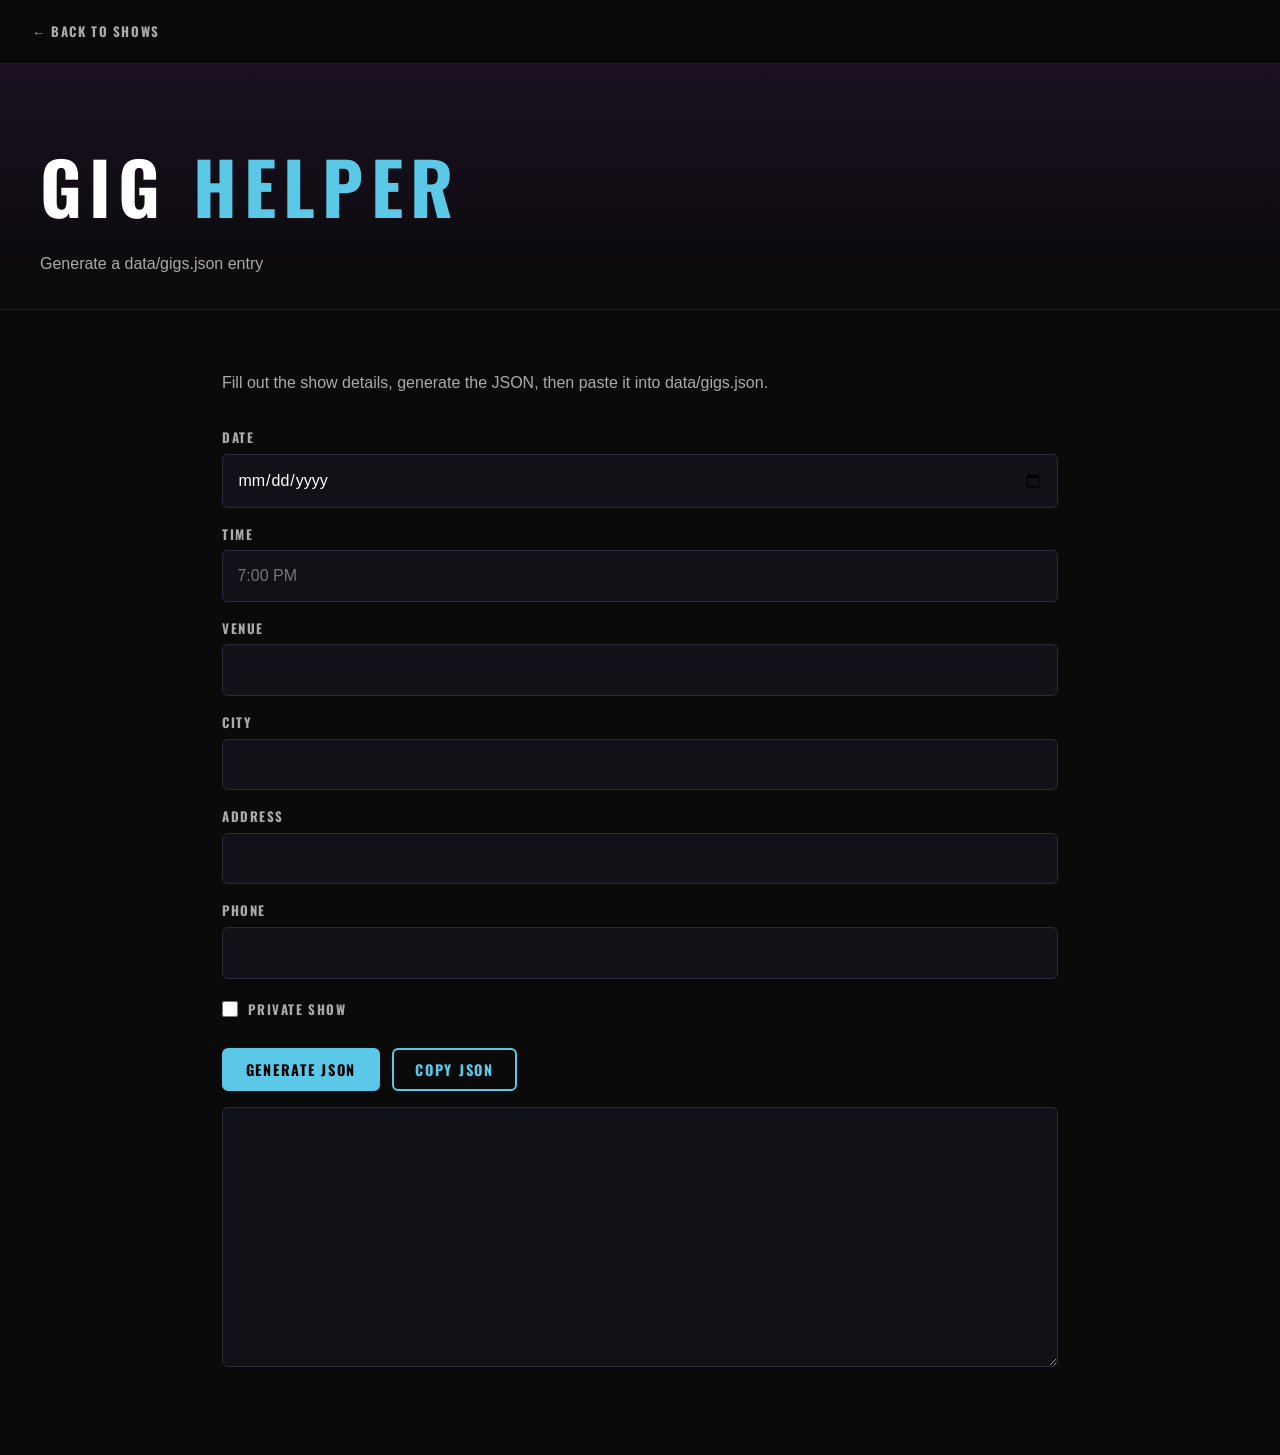
<file: gig-helper.html>
<!DOCTYPE html>
<html lang="en">
<head>
  <meta charset="UTF-8"/>
  <meta name="viewport" content="width=device-width, initial-scale=1.0"/>
  <meta name="robots" content="noindex"/>
  <title>Gig Helper — Almost Famous GTA</title>
  <link rel="preconnect" href="https://fonts.googleapis.com"/>
  <link rel="preconnect" href="https://fonts.gstatic.com" crossorigin/>
  <link href="https://fonts.googleapis.com/css2?family=Oswald:wght@400;600;700&display=swap" rel="stylesheet"/>
  <link rel="stylesheet" href="css/style.css"/>
  <style>
    .helper-main { max-width: 900px; margin: 0 auto; padding: 3rem 2rem 5rem; }
    .helper-form { display: grid; gap: 1rem; }
    .helper-field { display: grid; gap: 0.35rem; }
    .helper-field label,
    .helper-check label {
      font-family: var(--font-display);
      font-size: 0.82rem;
      font-weight: 700;
      letter-spacing: 0.12em;
      text-transform: uppercase;
      color: var(--text-muted);
    }
    .helper-field input,
    .helper-output {
      width: 100%;
      background: var(--bg-2);
      color: var(--text);
      border: 1px solid #2a2a3a;
      border-radius: var(--radius);
      padding: 0.75rem 0.9rem;
      font: inherit;
    }
    .helper-output {
      min-height: 260px;
      margin-top: 1rem;
      font-family: "Courier New", monospace;
      resize: vertical;
    }
    .helper-check { display: flex; align-items: center; gap: 0.65rem; margin-top: 0.25rem; }
    .helper-check input { width: 1rem; height: 1rem; accent-color: var(--accent); }
    .helper-actions { display: flex; gap: 0.75rem; flex-wrap: wrap; margin-top: 0.75rem; }
    .helper-note { color: var(--text-muted); margin: 0.75rem 0 2rem; }
    @media (max-width: 640px) {
      .helper-main { padding: 2rem 1rem 4rem; }
      .helper-actions .btn { width: 100%; text-align: center; }
    }
  </style>
</head>
<body>
<nav id="main-nav" aria-label="Utility navigation">
  <a class="nav-back" href="shows.html">&larr; BACK TO SHOWS</a>
</nav>

<header class="page-hero" role="banner">
  <div class="page-hero-inner">
    <h1>GIG <span>HELPER</span></h1>
    <p>Generate a data/gigs.json entry</p>
  </div>
</header>

<main class="helper-main">
  <p class="helper-note">Fill out the show details, generate the JSON, then paste it into data/gigs.json.</p>

  <form class="helper-form" id="gig-form">
    <div class="helper-field">
      <label for="gig-date">Date</label>
      <input id="gig-date" name="date" type="date" required/>
    </div>

    <div class="helper-field">
      <label for="gig-time">Time</label>
      <input id="gig-time" name="time" type="text" placeholder="7:00 PM"/>
    </div>

    <div class="helper-field">
      <label for="gig-venue">Venue</label>
      <input id="gig-venue" name="venue" type="text" required/>
    </div>

    <div class="helper-field">
      <label for="gig-city">City</label>
      <input id="gig-city" name="city" type="text"/>
    </div>

    <div class="helper-field">
      <label for="gig-address">Address</label>
      <input id="gig-address" name="address" type="text"/>
    </div>

    <div class="helper-field">
      <label for="gig-phone">Phone</label>
      <input id="gig-phone" name="phone" type="tel"/>
    </div>

    <div class="helper-check">
      <input id="gig-private" name="private" type="checkbox"/>
      <label for="gig-private">Private show</label>
    </div>

    <div class="helper-actions">
      <button class="btn btn-primary" type="submit">Generate JSON</button>
      <button class="btn btn-secondary" id="copy-json" type="button">Copy JSON</button>
    </div>
  </form>

  <textarea class="helper-output" id="gig-json" readonly aria-label="Generated JSON"></textarea>
</main>

<script>
  const form = document.getElementById('gig-form');
  const output = document.getElementById('gig-json');
  const copyButton = document.getElementById('copy-json');

  form.addEventListener('submit', event => {
    event.preventDefault();
    const data = new FormData(form);
    const date = data.get('date');
    const gig = {
      id: date,
      date,
      time: data.get('time').trim(),
      venue: data.get('venue').trim(),
      city: data.get('city').trim(),
      address: data.get('address').trim(),
      phone: data.get('phone').trim(),
      upcoming: true,
      private: data.has('private')
    };

    output.value = JSON.stringify(gig, null, 2);
    output.focus();
    output.select();
  });

  copyButton.addEventListener('click', async () => {
    if (!output.value) return;
    await navigator.clipboard.writeText(output.value);
    copyButton.textContent = 'Copied';
    setTimeout(() => { copyButton.textContent = 'Copy JSON'; }, 1200);
  });
</script>
</body>
</html>
</file>
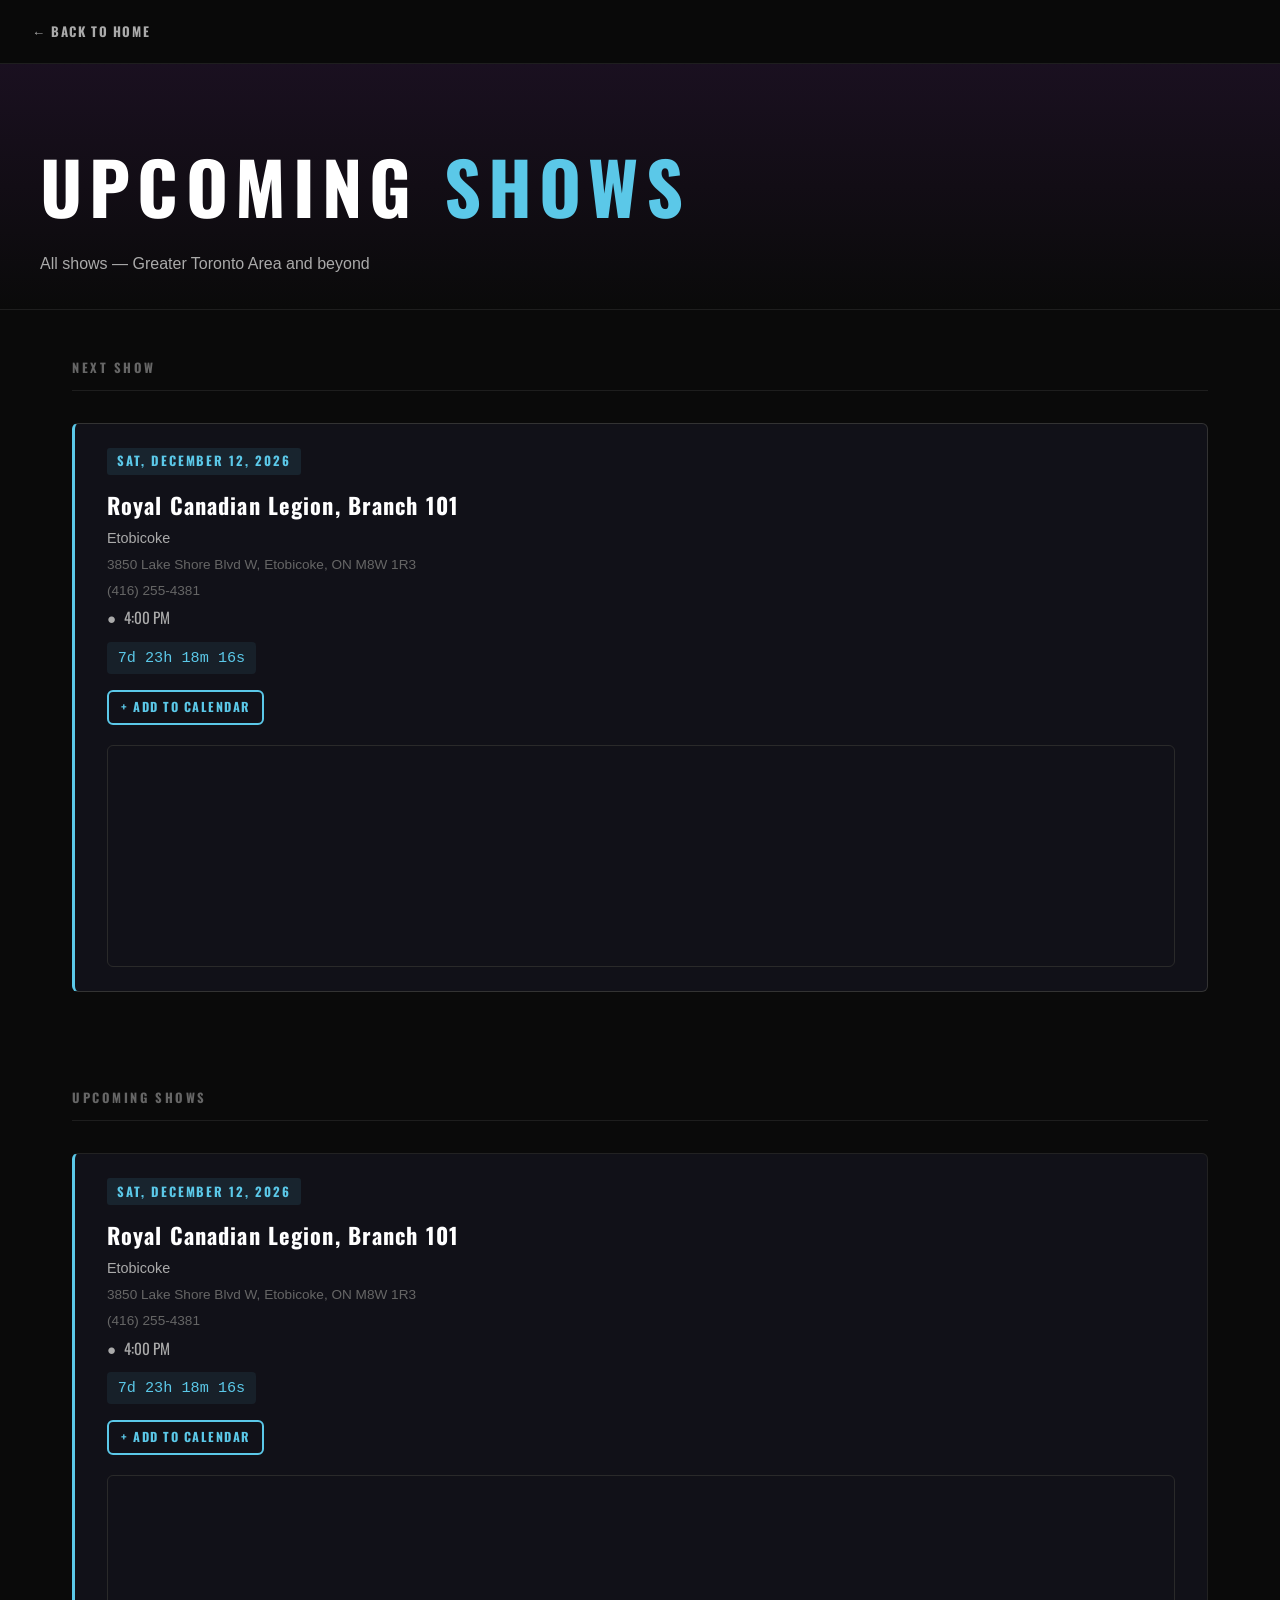
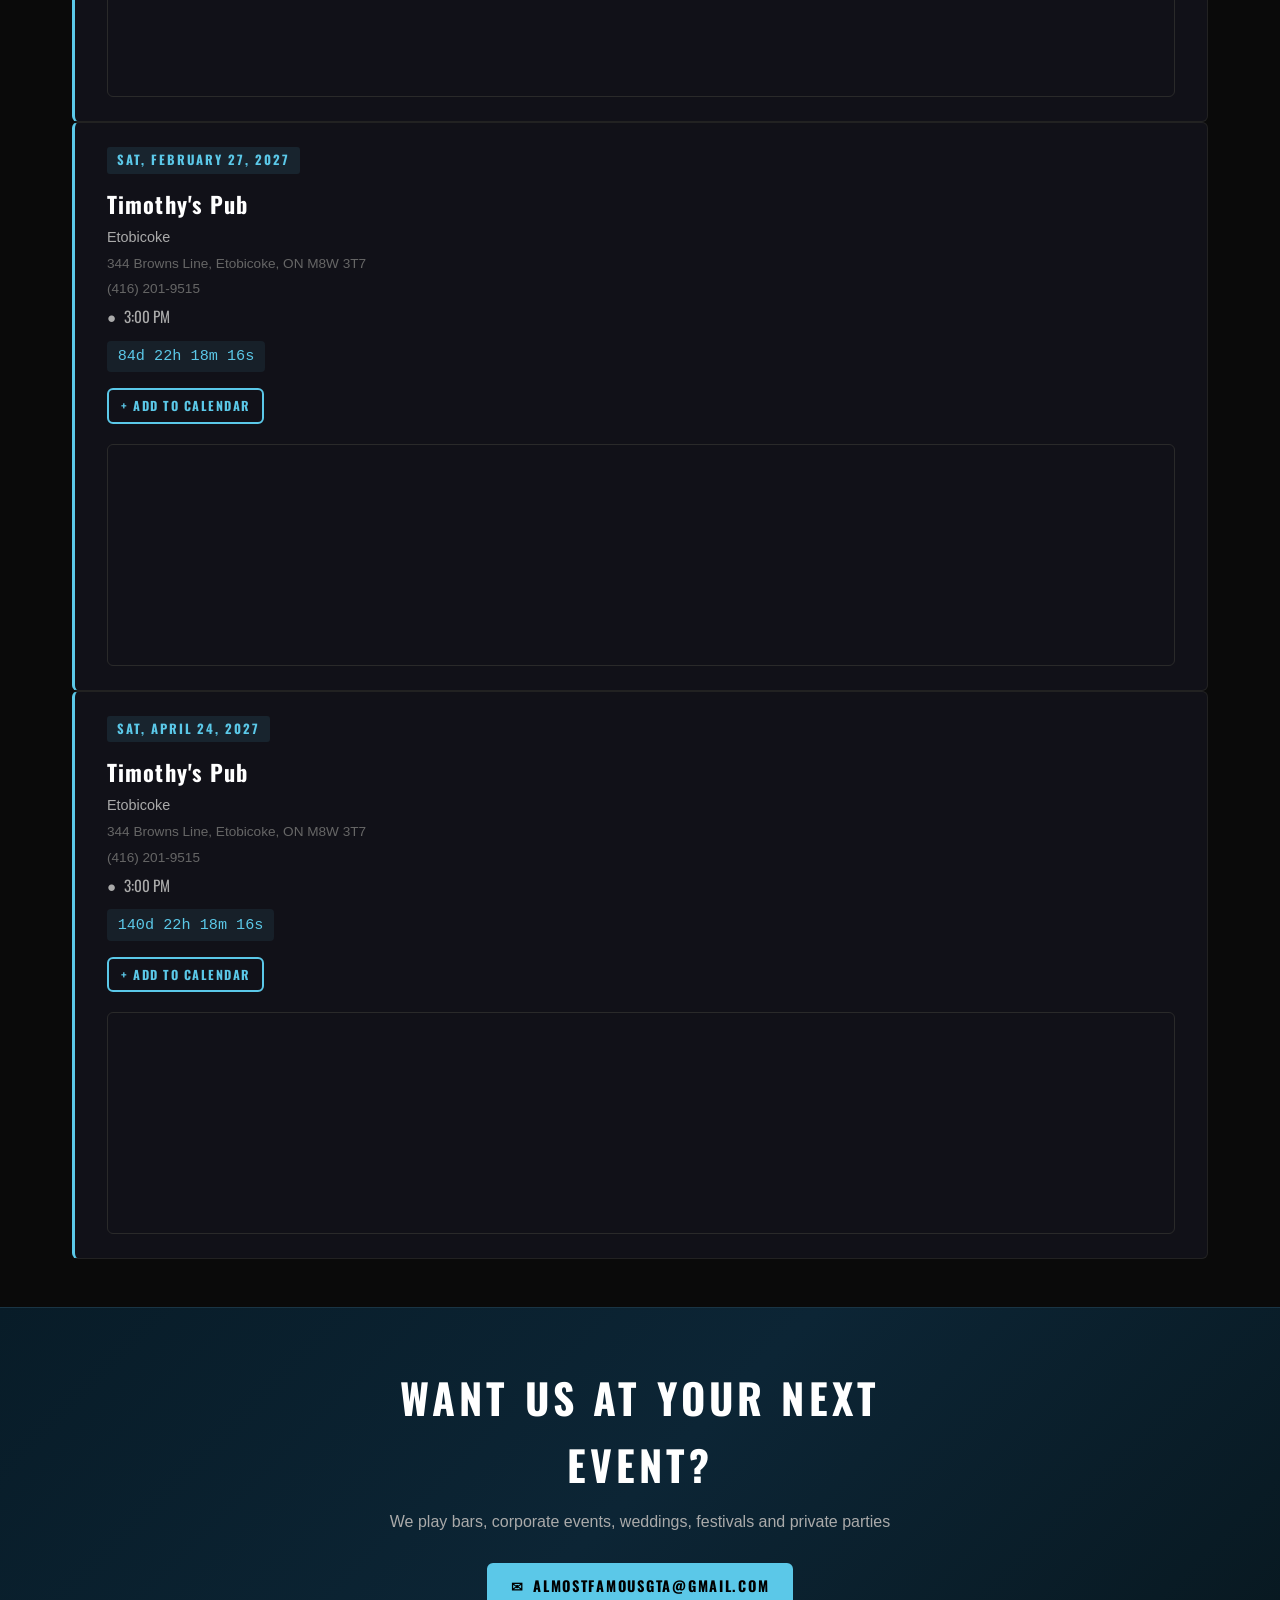
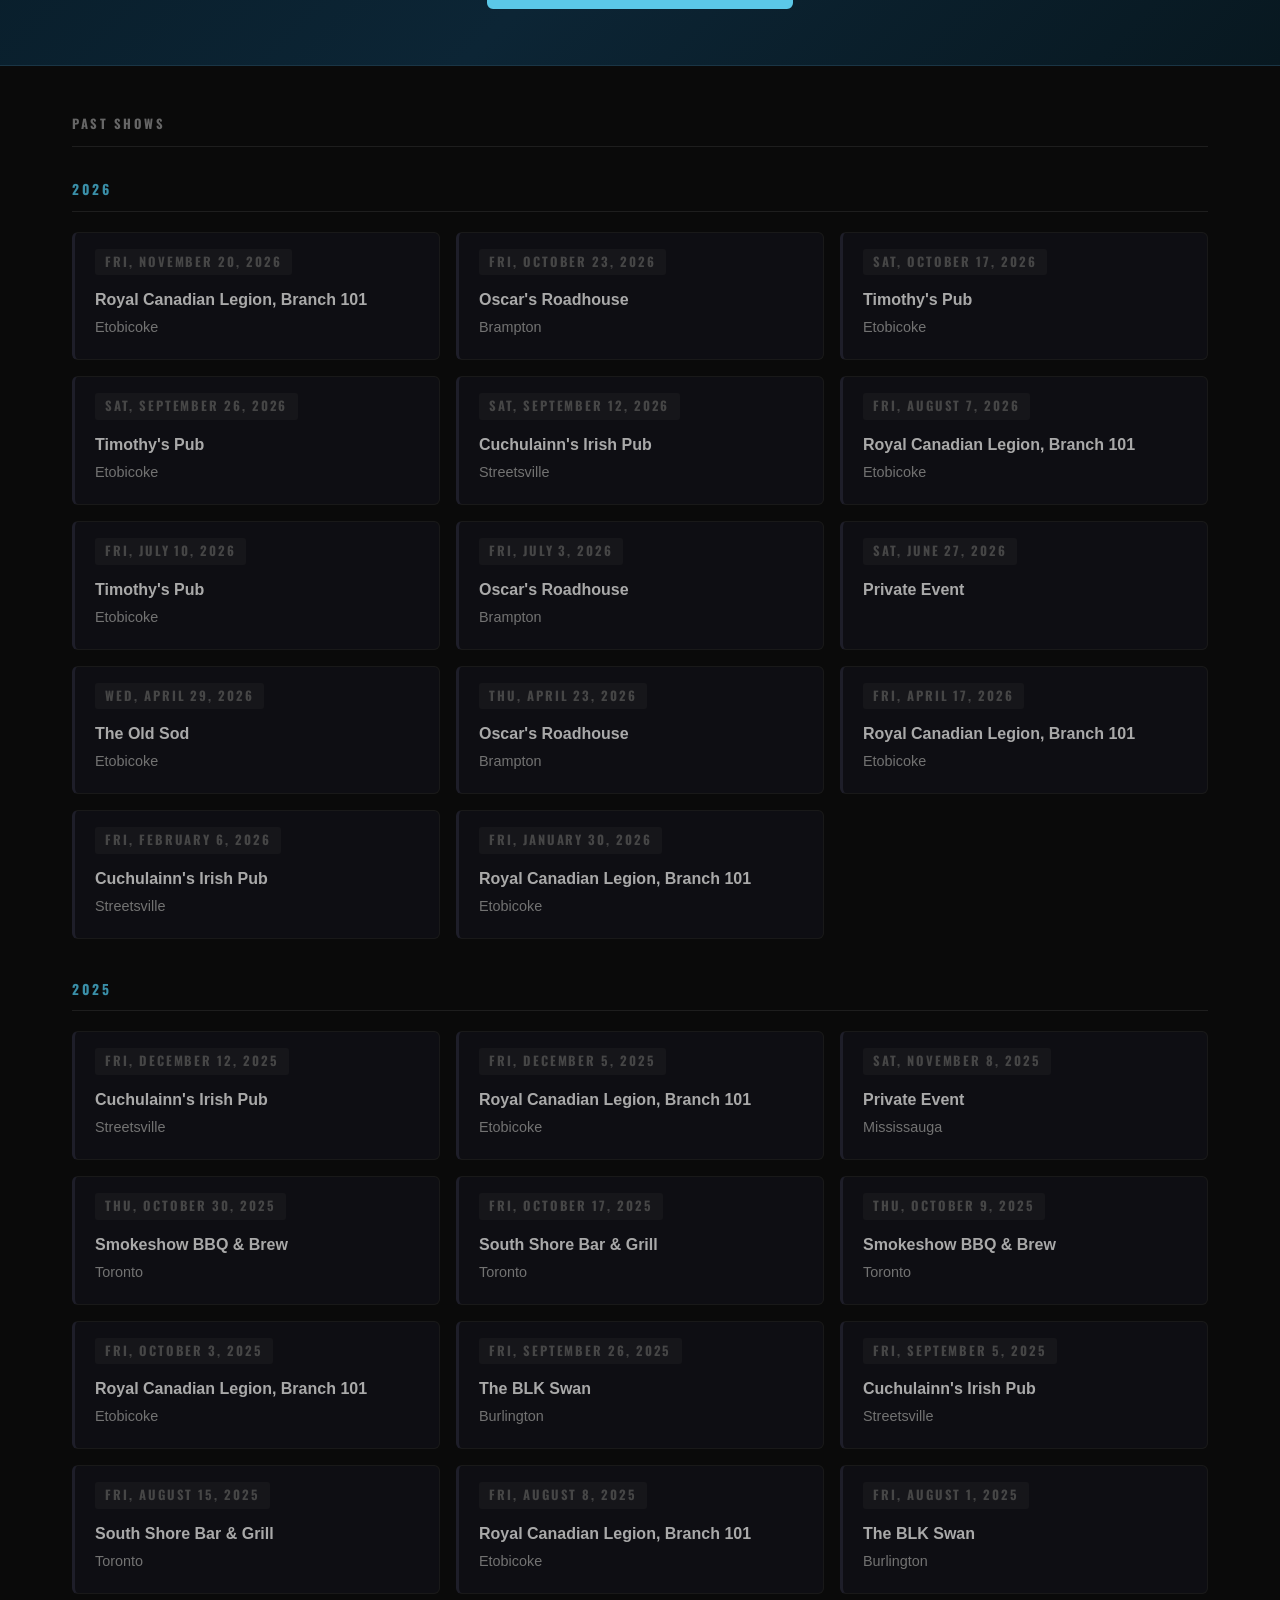
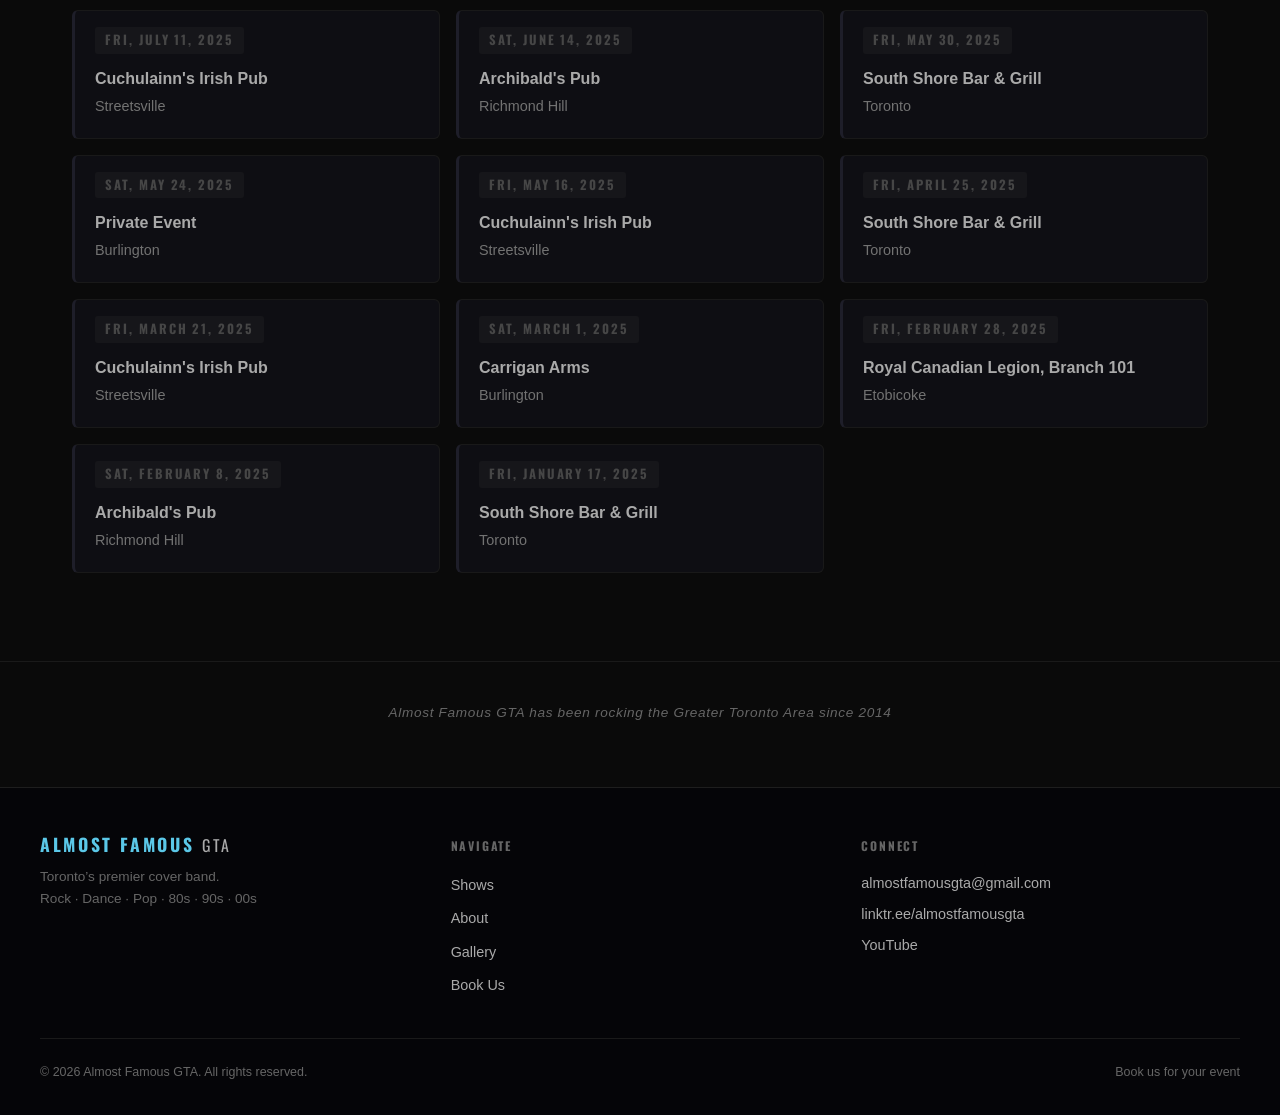
<file: shows.html>
<!DOCTYPE html>
<html lang="en">
<head>
  <meta charset="UTF-8"/>
  <meta name="viewport" content="width=device-width, initial-scale=1.0"/>
  <meta name="description" content="Almost Famous GTA — Upcoming and past shows. Catch us live in the Greater Toronto Area."/>
  <title>Shows — Almost Famous GTA</title>
  <link rel="preconnect" href="https://fonts.googleapis.com"/>
  <link rel="preconnect" href="https://fonts.gstatic.com" crossorigin/>
  <link href="https://fonts.googleapis.com/css2?family=Oswald:wght@400;600;700&display=swap" rel="stylesheet"/>
  <link rel="stylesheet" href="css/style.css"/>
</head>
<body data-page="shows">

<nav id="main-nav" aria-label="Main navigation">
  <a class="nav-back" href="index.html">&larr; BACK TO HOME</a>
</nav>

<header class="page-hero" role="banner">
  <div class="page-hero-inner">
    <h1>UPCOMING <span>SHOWS</span></h1>
    <p>All shows &mdash; Greater Toronto Area and beyond</p>
  </div>
</header>

<main>

  <!-- NEXT SHOW -->
  <section class="shows-section" id="next-show-feature" aria-labelledby="next-show-heading" hidden>
    <div class="shows-section-title" id="next-show-heading">NEXT SHOW</div>
    <div id="next-show-card" aria-live="polite"></div>
  </section>

  <!-- UPCOMING SHOWS -->
  <section class="shows-section" aria-labelledby="upcoming-heading">
    <div class="shows-section-title" id="upcoming-heading">UPCOMING SHOWS</div>
    <div id="upcoming-shows" aria-live="polite">
      <p class="no-shows">Loading shows&hellip;</p>
    </div>
  </section>

  <!-- BOOK US BANNER -->
  <div class="book-us-banner">
    <div class="book-us-banner-inner">
      <h2>WANT US AT YOUR NEXT EVENT?</h2>
      <p>We play bars, corporate events, weddings, festivals and private parties</p>
      <a href="mailto:almostfamousgta@gmail.com?subject=Booking%20Inquiry"
         class="btn btn-primary">&#9993;&ensp;almostfamousgta@gmail.com</a>
    </div>
  </div>

  <!-- PAST SHOWS -->
  <section class="shows-section" aria-labelledby="past-heading">
    <div class="shows-section-title" id="past-heading">PAST SHOWS</div>
    <div id="past-shows" aria-live="polite">
      <p class="no-shows">Loading&hellip;</p>
    </div>
  </section>

  <!-- FOOTER NOTE -->
  <p class="shows-footer-note">
    Almost Famous GTA has been rocking the Greater Toronto Area since 2014
  </p>

</main>

<footer>
  <div class="footer-inner">
    <div class="footer-brand">
      <a class="nav-logo" href="index.html">ALMOST FAMOUS <span>GTA</span></a>
      <p>Toronto&rsquo;s premier cover band.<br/>Rock &middot; Dance &middot; Pop &middot; 80s &middot; 90s &middot; 00s</p>
    </div>
    <div class="footer-links">
      <h4>Navigate</h4>
      <ul>
        <li><a href="shows.html">Shows</a></li>
        <li><a href="index.html#about-section">About</a></li>
        <li><a href="gallery.html">Gallery</a></li>
        <li><a href="mailto:almostfamousgta@gmail.com?subject=Booking%20Inquiry">Book Us</a></li>
      </ul>
    </div>
    <div class="footer-contact">
      <h4>Connect</h4>
      <a href="mailto:almostfamousgta@gmail.com">almostfamousgta@gmail.com</a>
      <a href="https://linktr.ee/almostfamousgta" target="_blank" rel="noopener">linktr.ee/almostfamousgta</a>
      <a href="https://www.youtube.com/@almostfamousgta" target="_blank" rel="noopener">YouTube</a>
    </div>
  </div>
  <div class="footer-bottom">
    <span>&copy; <span id="year"></span> Almost Famous GTA. All rights reserved.</span>
    <a href="mailto:almostfamousgta@gmail.com?subject=Booking%20Inquiry">Book us for your event</a>
  </div>
</footer>

<script>document.getElementById('year').textContent = new Date().getFullYear();</script>
<script src="js/pretext.min.js"></script>
<script src="js/main.js"></script>
</body>
</html>
</file>
<file: css/style.css>
/* =========================================================
   Almost Famous GTA — Main Stylesheet
   Dark rock aesthetic | #0a0a0a bg | #5bc8e8 accent
   ========================================================= */

/* ── Reset & Base ──────────────────────────────────────── */
*, *::before, *::after { box-sizing: border-box; margin: 0; padding: 0; }

:root {
  --bg:           #0a0a0a;
  --bg-2:         #111118;
  --bg-3:         #1a1020;
  --accent:       #5bc8e8;
  --accent-dim:   #3a8fa8;
  --accent-glow:  rgba(91,200,232,0.25);
  --text:         #ffffff;
  --text-muted:   #aaaaaa;
  --text-dim:     #666666;
  --danger:       #e85b5b;
  --gold:         #f0c040;
  --nav-h:        64px;
  --radius:       6px;
  --transition:   0.25s ease;
  --font-display: 'Oswald', 'Impact', 'Arial Narrow', sans-serif;
  --font-body:    'Segoe UI', 'Helvetica Neue', Arial, sans-serif;
}

html { scroll-behavior: smooth; }

body {
  background: var(--bg);
  color: var(--text);
  font-family: var(--font-body);
  font-size: 16px;
  line-height: 1.6;
  overflow-x: hidden;
}

a { color: var(--accent); text-decoration: none; }
a:hover { text-decoration: underline; }
img { display: block; max-width: 100%; }
h1,h2,h3,h4 { font-family: var(--font-display); letter-spacing: 0.05em; }

/* ── Buttons ───────────────────────────────────────────── */
.btn {
  display: inline-block;
  padding: 0.65em 1.5em;
  font-family: var(--font-display);
  font-size: 0.9rem;
  font-weight: 700;
  letter-spacing: 0.12em;
  text-transform: uppercase;
  border: 2px solid transparent;
  border-radius: var(--radius);
  cursor: pointer;
  transition: background var(--transition), color var(--transition),
              border-color var(--transition), box-shadow var(--transition);
  text-decoration: none !important;
  white-space: nowrap;
}
.btn-primary {
  background: var(--accent);
  color: #000;
  border-color: var(--accent);
}
.btn-primary:hover {
  background: #fff;
  border-color: #fff;
  color: #000;
  box-shadow: 0 0 20px var(--accent-glow);
}
.btn-secondary {
  background: transparent;
  color: var(--accent);
  border-color: var(--accent);
}
.btn-secondary:hover {
  background: var(--accent-glow);
  box-shadow: 0 0 16px var(--accent-glow);
}
.btn-ghost {
  background: transparent;
  color: var(--text-muted);
  border-color: #444;
}
.btn-ghost:hover { border-color: var(--accent); color: var(--accent); }
.btn-sm { padding: 0.45em 1em; font-size: 0.78rem; }

/* ── Navigation (subpages only — index.html has no nav) ── */
#main-nav {
  position: sticky;
  top: 0;
  z-index: 900;
  height: var(--nav-h);
  background: rgba(10,10,10,0.96);
  backdrop-filter: blur(8px);
  border-bottom: 1px solid #1e1e1e;
  display: flex;
  align-items: center;
  padding: 0 2rem;
}
.nav-back {
  font-family: var(--font-display);
  font-size: 0.82rem;
  font-weight: 700;
  letter-spacing: 0.12em;
  text-transform: uppercase;
  color: var(--text-muted);
  text-decoration: none;
  transition: color var(--transition);
}
.nav-back:hover { color: var(--accent); text-decoration: none; }

/* Full nav elements (gallery, shows, and other subpages) */
.nav-logo {
  font-family: var(--font-display);
  font-size: 1.3rem;
  font-weight: 700;
  letter-spacing: 0.15em;
  color: var(--accent);
  text-transform: uppercase;
  flex-shrink: 0;
  display: flex;
  align-items: center;
  line-height: 1;
  text-decoration: none;
}
.nav-logo span { color: var(--text-muted); font-weight: 400; font-size: 0.9em; }
.nav-star { display: block; transition: color var(--transition), transform var(--transition); }
.nav-logo:hover .nav-star { color: #fff; transform: scale(1.12); }
.nav-links {
  display: flex;
  gap: 2.5rem;
  list-style: none;
  margin-left: auto;
  align-items: center;
}
.nav-links a {
  font-family: var(--font-display);
  font-size: 0.9rem;
  font-weight: 700;
  letter-spacing: 0.14em;
  text-transform: uppercase;
  color: var(--text-muted);
  transition: color var(--transition);
  text-decoration: none;
}
.nav-links a:hover,
.nav-links a.active { color: var(--accent); }
.nav-links .nav-cta {
  background: var(--accent);
  color: #000;
  padding: 0.4em 1.1em;
  border-radius: var(--radius);
  font-size: 0.82rem;
}
.nav-links .nav-cta:hover { background: #fff; }
.hamburger {
  display: none;
  flex-direction: column;
  gap: 5px;
  background: none;
  border: none;
  cursor: pointer;
  padding: 4px;
  margin-left: auto;
}
.hamburger span {
  display: block;
  width: 24px;
  height: 2px;
  background: var(--text);
  border-radius: 2px;
  transition: transform 0.3s, opacity 0.3s;
}
.hamburger.open span:nth-child(1) { transform: translateY(7px) rotate(45deg); }
.hamburger.open span:nth-child(2) { opacity: 0; }
.hamburger.open span:nth-child(3) { transform: translateY(-7px) rotate(-45deg); }

/* ── Stage Section (hero + hotspots combined) ──────────── */
#stage-section {
  position: relative;
  background: #08080f;
  overflow: hidden;
}
.hotspot-container {
  position: relative;
  width: 100%;
  max-width: 1200px;
  margin: 0 auto;
  background-image: url('../images/hero.png');
  background-size: cover;
  background-position: center top;
  display: grid;
  grid-template-columns: repeat(3, 1fr);
  grid-template-rows: repeat(2, 1fr);
  aspect-ratio: 1000 / 1029;
}
.hotspot {
  position: relative;
  cursor: pointer;
}

/* Option D: Stage spotlight on hover */
.hotspot::before {
  content: '';
  position: absolute;
  inset: 0;
  background: radial-gradient(
    ellipse at 50% 40%,
    rgba(255,240,200,0.18) 0%,
    rgba(255,220,150,0.08) 35%,
    rgba(255,200,100,0.03) 60%,
    transparent 80%
  );
  opacity: 0;
  transition: opacity 0.4s ease;
  pointer-events: none;
  z-index: 1;
}
.hotspot:hover::before { opacity: 1; }
/* Raise hovered hotspot above tagline container (z-index 10) */
.hotspot:hover { z-index: 15; }

/* Option E: Name + label reveal on hover */
.hotspot-reveal {
  position: absolute;
  inset: 0;
  display: flex;
  flex-direction: column;
  align-items: center;
  justify-content: center;
  opacity: 0;
  transition: opacity 0.35s ease;
  pointer-events: none;
  z-index: 3;
  padding: 0.5rem;
  text-align: center;
}
.hotspot:hover .hotspot-reveal { opacity: 1; }
.hotspot-name {
  font-family: var(--font-display);
  font-size: clamp(1rem, 2.8vw, 2rem);
  font-weight: 700;
  color: #ffffff;
  text-shadow: 0 2px 16px rgba(0,0,0,0.95), 0 0 30px rgba(0,0,0,0.8);
  letter-spacing: 0.06em;
  line-height: 1.1;
}
.hotspot-label {
  font-family: var(--font-display);
  font-size: clamp(0.5rem, 1.1vw, 0.72rem);
  font-weight: 700;
  color: var(--accent);
  text-shadow: 0 1px 8px rgba(0,0,0,0.95);
  letter-spacing: 0.2em;
  text-transform: uppercase;
  margin-top: 0.4em;
}

/* Tagline container — centered line below the hero logo */
.tagline-container {
  position: absolute;
  left: 50%;
  top: 63%;
  transform: translateX(-50%);
  white-space: nowrap;
  pointer-events: auto;
  cursor: default;
  z-index: 10;
  /* don't clip scattered words */
  overflow: visible;
}

/* Tagline words — inline at rest, transform on scatter */
.tagline-word {
  display: inline-block;
  color: #ffffff;
  font-family: var(--font-body);
  font-style: italic;
  font-size: clamp(0.85rem, 2.2vw, 1.5rem);
  font-weight: 400;
  letter-spacing: 0.08em;
  text-shadow:
    0 1px 14px rgba(0,0,0,0.98),
    0 0 28px rgba(0,0,0,0.85),
    1px 1px 5px rgba(0,0,0,1);
  white-space: nowrap;
  pointer-events: none;
  will-change: transform;
  user-select: none;
  margin: 0 0.12em;
}

/* Hint text under tagline */
.tagline-hint {
  position: absolute;
  left: 50%;
  top: calc(63% + 2.4em);
  transform: translateX(-50%);
  font-family: var(--font-body);
  font-size: clamp(0.55rem, 1.1vw, 0.72rem);
  color: rgba(255,255,255,0.35);
  letter-spacing: 0.18em;
  text-transform: uppercase;
  pointer-events: none;
  user-select: none;
  white-space: nowrap;
  z-index: 10;
  transition: opacity 0.4s ease;
}
.tagline-hint.hidden { opacity: 0; }

/* ── Artist marquee border (clockwise around hero image) ── */
@keyframes smq-right { from { transform: translateX(-50%); } to { transform: translateX(0); } }
@keyframes smq-left  { from { transform: translateX(0);    } to { transform: translateX(-50%); } }

.stage-marquee {
  position: absolute;
  overflow: hidden;
  z-index: 20;
  pointer-events: none;
}
/* Top strip: solid opaque bar — the marquee reads clearly over any hero bg */
.stage-marquee--top {
  top: 0; left: 0; right: 0;
  height: 40px;
  background: rgba(0,0,0,0.92);
}
/* Bottom strip: thin decorative edge */
.stage-marquee--bottom { bottom: 0; left: 0; right: 0; height: 20px; }
/* Vertical strips: start below the taller top bar */
.stage-marquee--right  { top: 40px; right: 0;  width: 20px; bottom: 20px; }
.stage-marquee--left   { top: 40px; left: 0;   width: 20px; bottom: 20px; }

/* Horizontal inner layout */
.stage-marquee--top   .stage-marquee-inner,
.stage-marquee--bottom .stage-marquee-inner {
  display: flex;
  flex-direction: row;
  align-items: center;
  height: 100%;
}

/* Vertical inner: absolute positioned, rotated to fill the strip height */
.stage-marquee--right  .stage-marquee-inner,
.stage-marquee--left   .stage-marquee-inner {
  position: absolute;
  display: flex;
  flex-direction: row;
  align-items: center;
  height: 20px; /* STRIP_H — JS sets width = strip clientHeight */
}
.stage-marquee--right .stage-marquee-inner { transform: rotate(90deg);  }
.stage-marquee--left  .stage-marquee-inner { transform: rotate(-90deg); }

.stage-marquee-track {
  flex-shrink: 0;
  white-space: nowrap;
  color: var(--accent);
  font-family: var(--font-body);
  font-size: 0.75rem;
  letter-spacing: 0.06em;
  padding: 0 6px;
  display: block;
}

/* Star sits at the right end of the black top bar */
.stage-marquee-star {
  position: absolute;
  left: 50%;
  top: 50%;
  transform: translateX(-50%) translateY(-50%);
  color: var(--accent);
  display: flex;
  align-items: center;
  text-decoration: none;
  pointer-events: auto;   /* override parent pointer-events: none */
  z-index: 2;
  filter: drop-shadow(0 0 6px rgba(91,200,232,0.45));
  transition: color var(--transition), filter var(--transition);
}
.stage-marquee-star:hover {
  color: #fff;
  filter: drop-shadow(0 0 14px rgba(91,200,232,0.9));
}

.mobile-stage-menu { display: none; }

/* Stage modal */
.stage-modal-overlay {
  position: fixed;
  inset: 0;
  background: rgba(0,0,0,0.75);
  z-index: 800;
  display: flex;
  align-items: flex-end;
  justify-content: center;
  opacity: 0;
  pointer-events: none;
  transition: opacity 0.3s;
}
.stage-modal-overlay.active {
  opacity: 1;
  pointer-events: all;
}
.stage-modal-box {
  background: var(--bg-2);
  border: 1px solid #2a2a3a;
  border-bottom: none;
  border-radius: 16px 16px 0 0;
  padding: 2.5rem 2rem 2rem;
  width: 100%;
  max-width: 560px;
  max-height: 80vh;
  overflow-y: auto;
  position: relative;
  transform: translateY(100%);
  transition: transform 0.35s cubic-bezier(0.34,1.56,0.64,1);
}
.stage-modal-overlay.active .stage-modal-box {
  transform: translateY(0);
}
.stage-modal-close {
  position: absolute;
  top: 1rem;
  right: 1rem;
  background: #222;
  border: 1px solid #333;
  color: var(--text-muted);
  width: 32px;
  height: 32px;
  border-radius: 50%;
  font-size: 1.1rem;
  cursor: pointer;
  display: flex;
  align-items: center;
  justify-content: center;
  line-height: 1;
  transition: color var(--transition), border-color var(--transition);
}
.stage-modal-close:hover { color: var(--text); border-color: var(--accent); }
#stage-modal-content h2 {
  font-size: 1.6rem;
  margin-bottom: 1rem;
  color: var(--accent);
}
#stage-modal-content p { color: var(--text-muted); margin-bottom: 1rem; }
#stage-modal-content a { text-decoration: none; }


/* ── Next Show Bar ─────────────────────────────────────── */
#next-show-bar {
  background: linear-gradient(135deg, #0d1a22 0%, #0a1018 100%);
  border-top: 2px solid var(--accent);
  border-bottom: 1px solid #1e1e1e;
  padding: 1.5rem 2rem;
}
.next-show-content {
  max-width: 1200px;
  margin: 0 auto;
  display: flex;
  align-items: center;
  gap: 1.5rem;
  flex-wrap: wrap;
}
.next-show-label {
  font-family: var(--font-display);
  font-size: 0.75rem;
  font-weight: 700;
  letter-spacing: 0.2em;
  color: var(--accent);
  background: rgba(91,200,232,0.12);
  padding: 0.25em 0.7em;
  border-radius: 3px;
  flex-shrink: 0;
}
.next-show-info {
  font-family: var(--font-display);
  font-size: 1.1rem;
  letter-spacing: 0.05em;
  color: var(--text);
  flex: 1;
  min-width: 200px;
}
.next-show-sep { color: var(--text-dim); margin: 0 0.4em; }
.next-show-date { color: var(--text-muted); }
.next-show-time { color: var(--text-muted); font-size: 0.9em; }
.next-show-countdown {
  font-family: 'Courier New', Courier, monospace;
  font-size: 1rem;
  font-weight: 700;
  color: var(--accent);
  background: rgba(91,200,232,0.08);
  padding: 0.3em 0.8em;
  border-radius: 4px;
  letter-spacing: 0.05em;
  flex-shrink: 0;
}
.next-show-actions {
  display: flex;
  gap: 0.75rem;
  flex-shrink: 0;
}

/* ── About Section ─────────────────────────────────────── */
#about-section {
  padding: 6rem 2rem;
  max-width: 1200px;
  margin: 0 auto;
  position: relative;
  overflow: hidden;
}
.about-heading {
  font-size: clamp(2rem, 5vw, 3.5rem);
  margin-bottom: 0.3em;
  letter-spacing: 0.08em;
}
.about-heading span { color: var(--accent); }
.section-divider {
  width: 60px;
  height: 3px;
  background: var(--accent);
  margin-bottom: 2.5rem;
}
.about-inner {
  position: relative;
  min-height: 320px;
}
#bio-photo {
  position: absolute;
  top: 0;
  left: 0;
  width: 300px;
  height: 220px;
  object-fit: cover;
  border-radius: var(--radius);
  border: 2px solid #2a2a3a;
  cursor: grab;
  z-index: 2;
  box-shadow: 0 8px 32px rgba(0,0,0,0.5);
  transition: box-shadow 0.2s;
  background: linear-gradient(135deg, #1a1a2e, #2a1020);
}
#bio-photo:active { cursor: grabbing; box-shadow: 0 16px 48px rgba(91,200,232,0.2); }
.bio-drag-hint {
  position: absolute;
  bottom: -24px;
  left: 0;
  font-size: 0.72rem;
  color: var(--text-dim);
  letter-spacing: 0.1em;
}
.bio-text-wrapper {
  margin-left: 330px;
  transition: margin 0.15s;
}
.bio-text-wrapper h3 {
  font-size: 1.2rem;
  margin-bottom: 1rem;
  color: var(--text);
}
.bio-text { color: var(--text-muted); line-height: 1.75; margin-bottom: 1rem; }
.badge-efc {
  display: inline-flex;
  align-items: center;
  gap: 0.5em;
  background: rgba(240,192,64,0.12);
  border: 1px solid rgba(240,192,64,0.4);
  color: var(--gold);
  padding: 0.4em 1em;
  border-radius: 4px;
  font-family: var(--font-display);
  font-size: 0.85rem;
  font-weight: 700;
  letter-spacing: 0.1em;
  margin-top: 0.5rem;
  margin-bottom: 1.5rem;
}

/* ── Gallery Preview ───────────────────────────────────── */
#gallery-preview {
  padding: 5rem 2rem;
  background: var(--bg-2);
  border-top: 1px solid #1e1e1e;
  border-bottom: 1px solid #1e1e1e;
}
.section-header {
  max-width: 1200px;
  margin: 0 auto 2.5rem;
  display: flex;
  align-items: flex-end;
  justify-content: space-between;
  flex-wrap: wrap;
  gap: 1rem;
}
.section-header h2 { font-size: clamp(1.8rem, 4vw, 2.8rem); letter-spacing: 0.08em; }
.section-header h2 span { color: var(--accent); }
.gallery-preview-grid {
  max-width: 1200px;
  margin: 0 auto;
  display: grid;
  grid-template-columns: repeat(4, 1fr);
  gap: 1rem;
}
.gallery-thumb {
  aspect-ratio: 4/3;
  border-radius: var(--radius);
  overflow: hidden;
  cursor: pointer;
  position: relative;
}
.gallery-thumb-inner {
  width: 100%;
  height: 100%;
  position: relative;
  transition: transform 0.3s;
}
.gallery-thumb:hover .gallery-thumb-inner { transform: scale(1.04); }
.gallery-thumb img {
  width: 100%;
  height: 100%;
  object-fit: cover;
  display: block;
}
.gallery-thumb-inner .gallery-thumb-label {
  position: absolute;
  bottom: 0.5rem;
  left: 0.6rem;
  background: rgba(0,0,0,0.65);
  color: var(--accent);
  font-family: var(--font-display);
  font-size: 0.75rem;
  letter-spacing: 0.1em;
  padding: 0.2em 0.5em;
  border-radius: 3px;
}
.gallery-thumb-overlay {
  position: absolute;
  inset: 0;
  background: rgba(91,200,232,0.12);
  display: flex;
  align-items: center;
  justify-content: center;
  opacity: 0;
  transition: opacity 0.25s;
  font-family: var(--font-display);
  font-size: 0.9rem;
  letter-spacing: 0.15em;
  color: var(--accent);
  text-transform: uppercase;
}
.gallery-thumb:hover .gallery-thumb-overlay { opacity: 1; }

/* ── Book Us CTA ───────────────────────────────────────── */
#book-cta {
  padding: 6rem 2rem;
  text-align: center;
  background: radial-gradient(ellipse at center, #0d1a22 0%, var(--bg) 70%);
}
.book-cta-inner { max-width: 700px; margin: 0 auto; }
#book-cta h2 {
  font-size: clamp(2.2rem, 5vw, 3.8rem);
  letter-spacing: 0.1em;
  line-height: 1.1;
  margin-bottom: 1rem;
}
#book-cta h2 span { color: var(--accent); }
#book-cta p { color: var(--text-muted); font-size: 1.05rem; margin-bottom: 2rem; }

/* ── Footer ────────────────────────────────────────────── */
footer {
  background: #050508;
  border-top: 1px solid #1e1e1e;
  padding: 3rem 2rem 2rem;
}
.footer-inner {
  max-width: 1200px;
  margin: 0 auto;
  display: grid;
  grid-template-columns: 1fr 1fr 1fr;
  gap: 2rem;
  align-items: start;
}
.footer-brand .nav-logo {
  font-size: 1.1rem;
  display: block;
  margin-bottom: 0.75rem;
}
.footer-brand p { color: var(--text-dim); font-size: 0.85rem; }
.footer-links h4 {
  font-family: var(--font-display);
  font-size: 0.75rem;
  letter-spacing: 0.15em;
  color: var(--text-dim);
  text-transform: uppercase;
  margin-bottom: 1rem;
}
.footer-links ul { list-style: none; }
.footer-links li { margin-bottom: 0.5rem; }
.footer-links a { color: var(--text-muted); font-size: 0.9rem; transition: color var(--transition); }
.footer-links a:hover { color: var(--accent); text-decoration: none; }
.footer-contact { font-size: 0.9rem; }
.footer-contact h4 {
  font-family: var(--font-display);
  font-size: 0.75rem;
  letter-spacing: 0.15em;
  color: var(--text-dim);
  text-transform: uppercase;
  margin-bottom: 1rem;
}
.footer-contact a { color: var(--text-muted); display: block; margin-bottom: 0.5rem; transition: color var(--transition); }
.footer-contact a:hover { color: var(--accent); text-decoration: none; }
.footer-bottom {
  max-width: 1200px;
  margin: 2rem auto 0;
  padding-top: 1.5rem;
  border-top: 1px solid #1a1a1a;
  display: flex;
  justify-content: space-between;
  align-items: center;
  font-size: 0.78rem;
  color: var(--text-dim);
  flex-wrap: wrap;
  gap: 0.5rem;
}
.footer-bottom a { color: var(--text-dim); }
.footer-bottom a:hover { color: var(--accent); }

/* ── Lightbox ──────────────────────────────────────────── */
.lightbox {
  position: fixed;
  inset: 0;
  background: rgba(0,0,0,0.92);
  z-index: 1000;
  display: flex;
  align-items: center;
  justify-content: center;
  opacity: 0;
  pointer-events: none;
  transition: opacity 0.3s;
}
.lightbox.active { opacity: 1; pointer-events: all; }
.lightbox-content {
  position: relative;
  max-width: 90vw;
  max-height: 90vh;
  text-align: center;
}
.lightbox-content img {
  max-width: 90vw;
  max-height: 80vh;
  object-fit: contain;
  border-radius: var(--radius);
}
.lightbox-placeholder {
  width: 600px;
  max-width: 90vw;
  height: 400px;
  border-radius: var(--radius);
  display: flex;
  align-items: center;
  justify-content: center;
  color: var(--accent);
  font-family: var(--font-display);
  font-size: 1.1rem;
  letter-spacing: 0.1em;
}
.lightbox-caption {
  color: var(--text-muted);
  font-size: 0.85rem;
  margin-top: 0.75rem;
  letter-spacing: 0.05em;
}
.lightbox-close,
.lightbox-prev,
.lightbox-next {
  position: fixed;
  background: rgba(255,255,255,0.1);
  border: 1px solid rgba(255,255,255,0.2);
  color: #fff;
  font-size: 1.5rem;
  width: 44px;
  height: 44px;
  border-radius: 50%;
  cursor: pointer;
  display: flex;
  align-items: center;
  justify-content: center;
  transition: background 0.2s;
  z-index: 1001;
}
.lightbox-close:hover,
.lightbox-prev:hover,
.lightbox-next:hover { background: rgba(91,200,232,0.3); }
.lightbox-close { top: 1.5rem; right: 1.5rem; }
.lightbox-prev  { left: 1.5rem; top: 50%; transform: translateY(-50%); }
.lightbox-next  { right: 1.5rem; top: 50%; transform: translateY(-50%); }

/* ── Shows Page ────────────────────────────────────────── */
.page-hero {
  padding: 4rem 2rem 2rem;
  background: linear-gradient(180deg, var(--bg-3) 0%, var(--bg) 100%);
  border-bottom: 1px solid #1e1e1e;
}
.page-hero-inner { max-width: 1200px; margin: 0 auto; }
.page-hero h1 {
  font-size: clamp(2.5rem, 6vw, 4.5rem);
  letter-spacing: 0.1em;
}
.page-hero h1 span { color: var(--accent); }
.page-hero p { color: var(--text-muted); margin-top: 0.5rem; }

.shows-section {
  max-width: 1200px;
  margin: 0 auto;
  padding: 3rem 2rem;
}
.shows-section-title {
  font-family: var(--font-display);
  font-size: 0.8rem;
  font-weight: 700;
  letter-spacing: 0.2em;
  text-transform: uppercase;
  color: var(--text-dim);
  border-bottom: 1px solid #1e1e1e;
  padding-bottom: 0.75rem;
  margin-bottom: 2rem;
}
.shows-grid {
  display: flex;
  flex-direction: column;
  gap: 1.5rem;
}
.show-card {
  background: var(--bg-2);
  border: 1px solid #222;
  border-radius: var(--radius);
  overflow: hidden;
  transition: border-color var(--transition);
}
.show-card.upcoming { border-left: 3px solid var(--accent); }
.show-card.featured { border-color: #333; border-left-color: var(--accent); }
.show-card.past     { border-left: 3px solid #333; opacity: 0.75; }
.show-card:hover    { border-color: #444; }
.show-card-inner    { padding: 1.5rem 2rem; }
.show-date-badge {
  display: inline-block;
  font-family: var(--font-display);
  font-size: 0.8rem;
  font-weight: 700;
  letter-spacing: 0.15em;
  text-transform: uppercase;
  color: var(--accent);
  background: rgba(91,200,232,0.1);
  padding: 0.25em 0.8em;
  border-radius: 3px;
  margin-bottom: 0.75rem;
}
.past .show-date-badge { color: var(--text-dim); background: rgba(255,255,255,0.05); }
.show-venue {
  font-size: 1.4rem;
  font-weight: 700;
  margin-bottom: 0.25rem;
  color: var(--text);
}
.show-city { color: var(--text-muted); font-size: 0.9rem; margin-bottom: 0.25rem; }
.show-address { color: var(--text-dim); font-size: 0.85rem; margin-bottom: 0.25rem; }
.show-address a { color: var(--text-dim); }
.show-address a:hover { color: var(--accent); }
.show-time { font-family: var(--font-display); font-size: 0.95rem; color: var(--text-muted); margin-bottom: 0.75rem; }
.show-countdown {
  font-family: 'Courier New', monospace;
  font-size: 0.95rem;
  color: var(--accent);
  background: rgba(91,200,232,0.08);
  display: inline-block;
  padding: 0.25em 0.7em;
  border-radius: 4px;
  margin-bottom: 1rem;
}
.show-card-actions { display: flex; gap: 0.75rem; margin-bottom: 1.25rem; flex-wrap: wrap; }
.show-map {
  border-radius: var(--radius);
  overflow: hidden;
  border: 1px solid #2a2a2a;
  margin-top: 0.5rem;
}
.show-map iframe { display: block; width: 100%; height: 220px; }
.no-shows { color: var(--text-muted); font-style: italic; padding: 2rem 0; }
.show-phone { color: var(--text-dim); font-size: 0.85rem; margin-bottom: 0.25rem; }

/* Past show card tweaks */
.show-card.past { border-left: 3px solid #2a2a3a; opacity: 0.65; }
.past-card-inner { padding: 1rem 1.25rem; }
.past-venue { font-size: 1rem !important; margin-bottom: 0.2rem; }

/* Past shows year groups + grid */
.past-year-group { margin-bottom: 2.5rem; }
.past-year-heading {
  font-family: var(--font-display);
  font-size: 0.85rem;
  font-weight: 700;
  letter-spacing: 0.22em;
  text-transform: uppercase;
  color: var(--accent-dim);
  border-bottom: 1px solid #1e1e1e;
  padding-bottom: 0.6rem;
  margin-bottom: 1.25rem;
}
.past-shows-grid {
  display: grid;
  grid-template-columns: repeat(3, 1fr);
  gap: 1rem;
}

/* Book Us banner */
.book-us-banner {
  background: linear-gradient(135deg, #081c28 0%, #0c2535 50%, #081820 100%);
  border-top: 1px solid #1a3545;
  border-bottom: 1px solid #1a3545;
  padding: 3.5rem 2rem;
  text-align: center;
}
.book-us-banner-inner { max-width: 600px; margin: 0 auto; }
.book-us-banner h2 {
  font-family: var(--font-display);
  font-size: clamp(1.6rem, 4vw, 2.6rem);
  letter-spacing: 0.1em;
  color: #fff;
  margin-bottom: 0.75rem;
}
.book-us-banner p {
  color: var(--text-muted);
  font-size: 1rem;
  margin-bottom: 1.75rem;
}

/* Shows footer note */
.shows-footer-note {
  text-align: center;
  padding: 2.5rem 2rem 4rem;
  color: var(--text-dim);
  font-size: 0.85rem;
  font-style: italic;
  letter-spacing: 0.05em;
  border-top: 1px solid #1a1a1a;
}

/* ── Gallery Page ──────────────────────────────────────── */
.gallery-filters {
  display: flex;
  gap: 0.5rem;
  flex-wrap: wrap;
  padding: 2rem 2rem 0;
  max-width: 1200px;
  margin: 0 auto;
}
.gallery-filter-btn {
  background: transparent;
  border: 1px solid #333;
  color: var(--text-muted);
  padding: 0.4em 1.1em;
  border-radius: 3px;
  font-family: var(--font-display);
  font-size: 0.8rem;
  font-weight: 700;
  letter-spacing: 0.12em;
  text-transform: uppercase;
  cursor: pointer;
  transition: border-color var(--transition), color var(--transition), background var(--transition);
}
.gallery-filter-btn:hover,
.gallery-filter-btn.active {
  border-color: var(--accent);
  color: var(--accent);
  background: rgba(91,200,232,0.08);
}
#gallery-grid {
  max-width: 1200px;
  margin: 1.5rem auto;
  padding: 0 2rem 3rem;
  columns: 4 240px;
  column-gap: 1rem;
}
.gallery-item {
  break-inside: avoid;
  margin-bottom: 1rem;
  border-radius: var(--radius);
  overflow: hidden;
  cursor: pointer;
  position: relative;
}
.gallery-item-inner {
  position: relative;
  display: block;
  border-radius: var(--radius);
  overflow: hidden;
  transition: transform 0.3s;
}
.gallery-item:hover .gallery-item-inner { transform: scale(1.02); }
.gallery-item img {
  display: block;
  width: 100%;
  height: auto;
  min-height: 180px;
  object-fit: cover;
}
.gallery-item-overlay {
  position: absolute;
  inset: 0;
  background: rgba(91,200,232,0.12);
  display: flex;
  align-items: flex-end;
  padding: 0.75rem;
  opacity: 0;
  transition: opacity 0.25s;
}
.gallery-item:hover .gallery-item-overlay { opacity: 1; }
.gallery-year-tag {
  background: rgba(0,0,0,0.7);
  color: var(--accent);
  font-family: var(--font-display);
  font-size: 0.75rem;
  letter-spacing: 0.12em;
  padding: 0.2em 0.5em;
  border-radius: 3px;
}

/* ── Modal Gallery Grid ────────────────────────────────── */
.modal-gallery-grid {
  display: grid;
  grid-template-columns: repeat(2,1fr);
  gap: 0.75rem;
  margin-top: 1rem;
}
.modal-gallery-item {
  aspect-ratio: 4/3;
  border-radius: var(--radius);
  overflow: hidden;
  cursor: pointer;
}
.modal-gallery-item .gallery-placeholder {
  width: 100%;
  height: 100%;
  display: flex;
  align-items: center;
  justify-content: center;
  font-family: var(--font-display);
  font-size: 2rem;
  color: var(--text-dim);
}
.modal-show-info {
  margin: 1rem 0;
  background: rgba(255,255,255,0.03);
  border: 1px solid #2a2a3a;
  border-radius: var(--radius);
  padding: 1.25rem;
}
.modal-show-info .show-venue { font-size: 1.2rem; margin-bottom: 0.3rem; }
.modal-show-info .show-date { color: var(--accent); font-family: var(--font-display); letter-spacing: 0.05em; margin-bottom: 0.25rem; }
.modal-show-info .show-address { color: var(--text-muted); font-size: 0.9rem; margin-bottom: 0.25rem; }
.modal-show-info .show-time { color: var(--text-muted); font-size: 0.9rem; }
.countdown-timer {
  font-family: 'Courier New', monospace;
  font-size: 1.1rem;
  font-weight: 700;
  color: var(--accent);
  margin-top: 0.75rem;
  background: rgba(91,200,232,0.08);
  display: inline-block;
  padding: 0.3em 0.8em;
  border-radius: 4px;
}
.modal-actions { display: flex; gap: 0.75rem; margin-top: 1.25rem; flex-wrap: wrap; }

/* ── Utility ───────────────────────────────────────────── */
.container { max-width: 1200px; margin: 0 auto; padding: 0 2rem; }
.visually-hidden {
  position: absolute;
  width: 1px; height: 1px;
  overflow: hidden;
  clip: rect(0,0,0,0);
}

/* ── Responsive ────────────────────────────────────────── */
@media (max-width: 1024px) {
  .gallery-preview-grid { grid-template-columns: repeat(2,1fr); }
  #gallery-grid { columns: 3 200px; }
  .footer-inner { grid-template-columns: 1fr 1fr; }
  .past-shows-grid { grid-template-columns: repeat(2, 1fr); }
}

@media (max-width: 768px) {
  /* Nav */
  .hamburger { display: flex; }
  .nav-links {
    display: none;
    position: absolute;
    top: var(--nav-h);
    left: 0; right: 0;
    background: rgba(10,10,10,0.98);
    border-bottom: 1px solid #1e1e1e;
    flex-direction: column;
    align-items: center;
    padding: 1.5rem 0;
    gap: 1.5rem;
  }
  .nav-links.open { display: flex; }

  /* Next show */
  .next-show-content { flex-direction: column; align-items: flex-start; }
  .next-show-info { font-size: 0.95rem; }

  /* Home hero */
  .hotspot-container { background-position: center 32px; }
  .mobile-stage-menu {
    display: block;
    max-width: 1200px;
    margin: 0 auto;
    padding: 1.5rem 2rem 2rem;
    border-top: 1px solid #1e1e1e;
    background: linear-gradient(180deg, #08080f 0%, #0d1a22 100%);
  }
  .mobile-stage-menu h2 {
    color: var(--accent);
    font-size: 1rem;
    margin-bottom: 1rem;
    text-transform: uppercase;
  }
  .mobile-stage-menu-grid {
    display: grid;
    grid-template-columns: repeat(2, minmax(0, 1fr));
    gap: 0.75rem;
  }
  .mobile-stage-menu .btn {
    width: 100%;
    text-align: center;
  }

  /* About */
  #bio-photo {
    position: static;
    width: 100%;
    max-width: 400px;
    height: 240px;
    margin: 0 auto 1.5rem;
    cursor: default;
    display: block;
  }
  .bio-drag-hint { display: none; }
  .bio-text-wrapper { margin-left: 0; }

  /* Gallery */
  .gallery-preview-grid { grid-template-columns: repeat(2,1fr); }
  #gallery-grid { columns: 2 160px; }

  /* Shows */
  .show-card-inner { padding: 1.25rem; }
  .past-shows-grid { grid-template-columns: 1fr; }
  .footer-inner { grid-template-columns: 1fr; }
}

@media (max-width: 480px) {
  .gallery-preview-grid { grid-template-columns: 1fr 1fr; }
  #gallery-grid { columns: 2 140px; }
.next-show-actions { flex-direction: column; width: 100%; }
  .next-show-actions .btn { text-align: center; }
  .mobile-stage-menu-grid { grid-template-columns: 1fr; }
}

/* ── Animation: fade-in on scroll ─────────────────────── */
.fade-in {
  opacity: 0;
  transform: translateY(24px);
  transition: opacity 0.6s ease, transform 0.6s ease;
}
.fade-in.visible {
  opacity: 1;
  transform: translateY(0);
}
</file>
